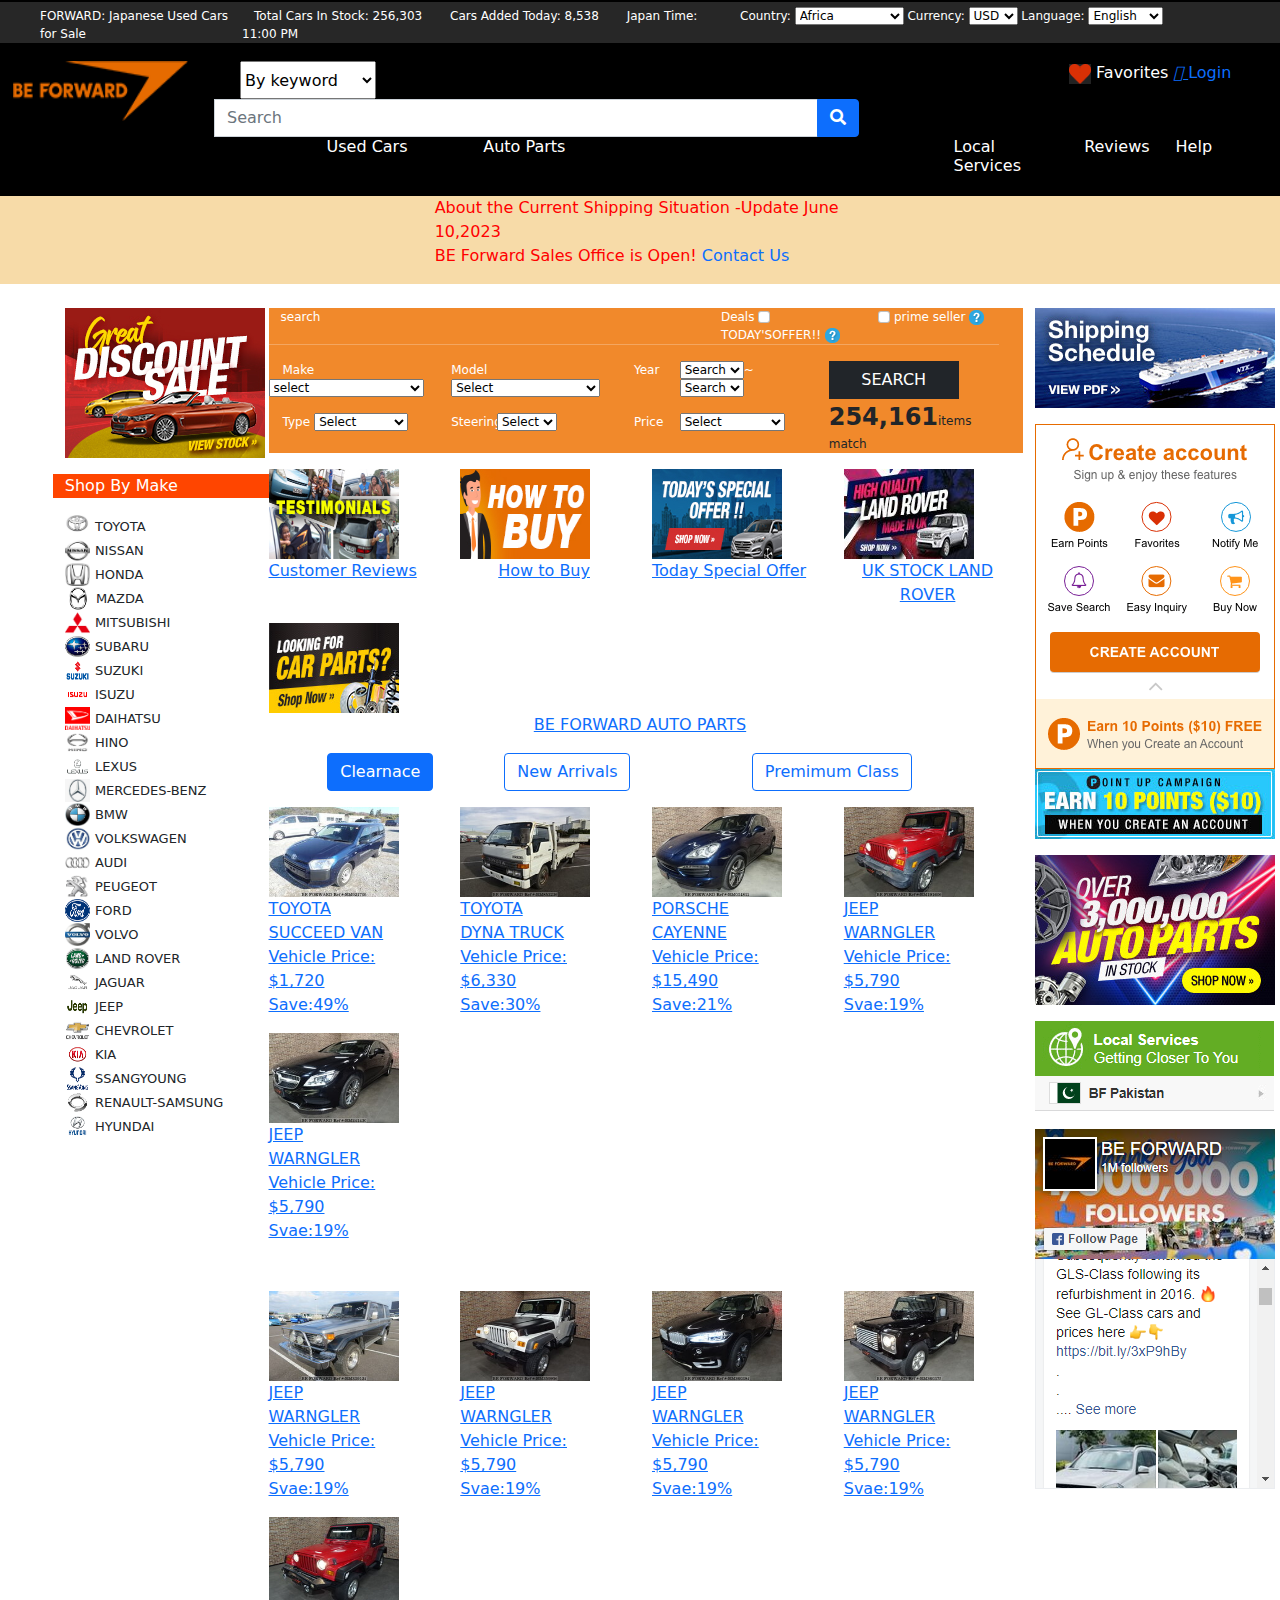
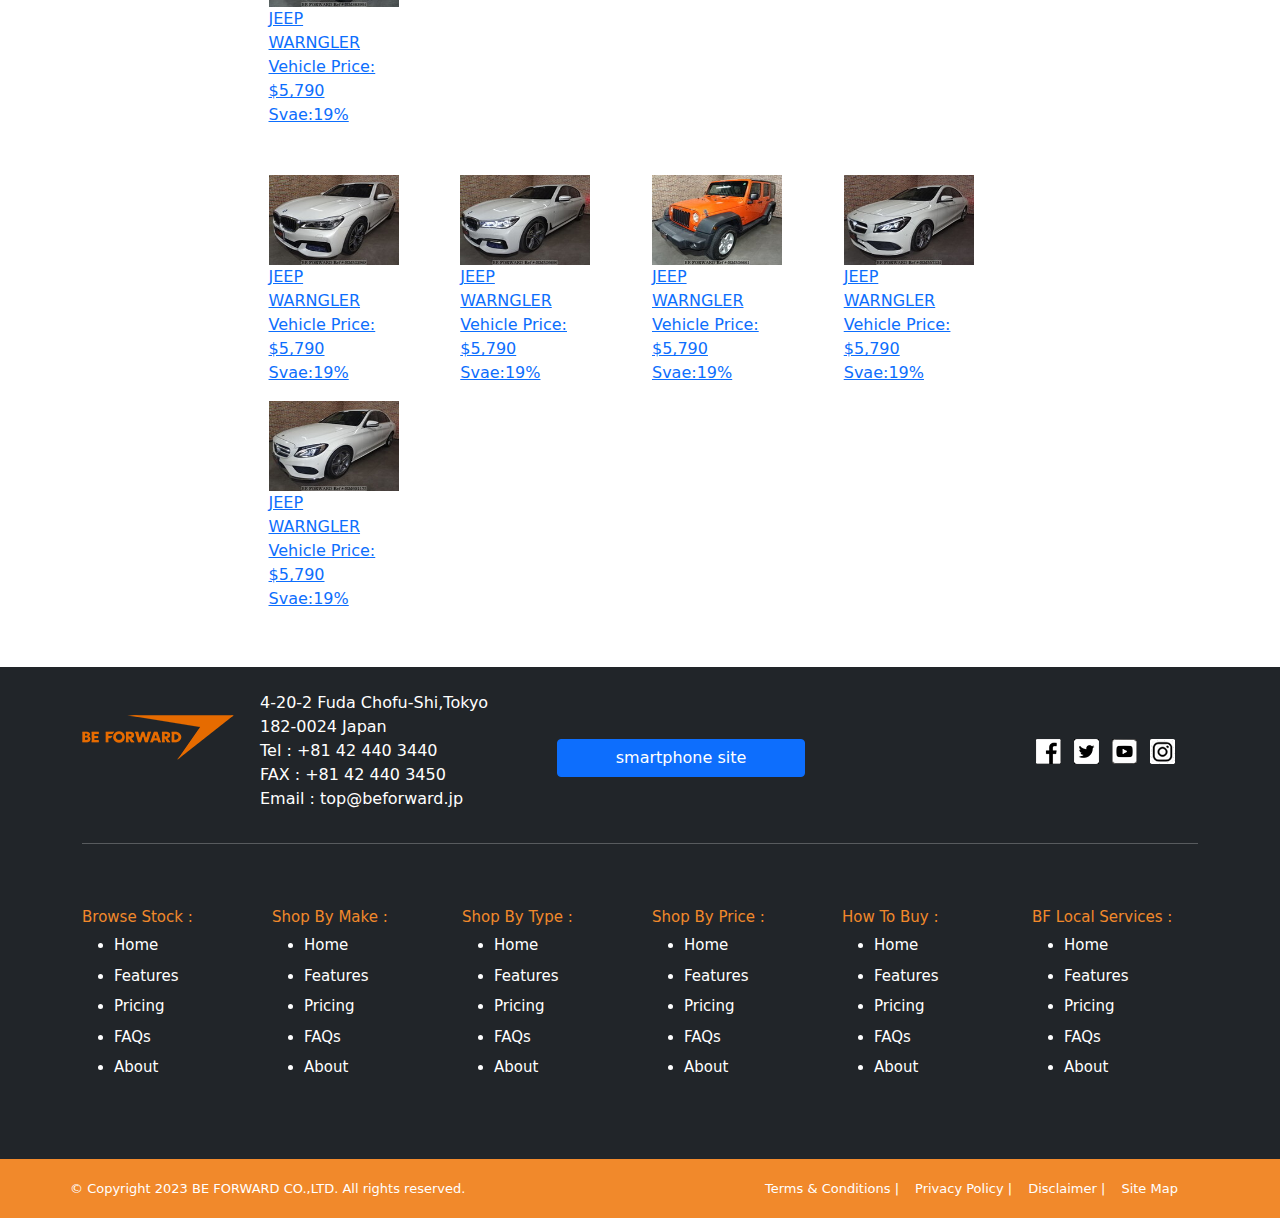
<file: index.html>
<!DOCTYPE html>
<html lang="en">

<head>
    <meta charset="UTF-8">
    <meta http-equiv="X-UA-Compatible" content="IE=edge">
    <meta name="viewport" content="width=device-width, initial-scale=1.0">
    <title>BE FORWARD: Japanese Used Cars for Sale</title>
    <link rel="stylesheet" href="assets/css/all.min.css">
    <link rel="stylesheet" href="assets/bootstrap/bootstrap.min.css">
    <link rel="stylesheet" href="https://cdnjs.cloudflare.com/ajax/libs/font-awesome/5.15.3/css/all.min.css">
    <link rel="stylesheet" href="assets/css/style.css">


</head>

<body>
    <div class="container-fluid px-0">
        <!--Portion-1-Navbr-->
        <nav id="navbar">
            <div class="row nav" id="header-top-1">
                <div class="col-2 px-0">
                    </h6> FORWARD: Japanese Used Cars for Sale</h6>
                </div>
                <div class="col-5 px-0">
                    <ul class="list-item">
                        <li>Total Cars In Stock: 256,303</li>
                        <li>Cars Added Today: 8,538</li>
                        <li>Japan Time: 11:00 PM</li>
                    </ul>
                </div>
                <div class="col px-0">Country:
                    <select name="Country" id="Country">
                        <option value="Africa">Africa</option>
                        <option value="Asia">Asia</option>
                        <option value="Europe">Europe</option>
                        <option value="North">North America</option>
                        <option value="Caribean">Caribean</option>
                        <option value="Latin">Latin America</option>
                        <option value="Oceania">Oceania</option>
                        <option value="CIS">CIS</option>
                        <option value="Other">Other</option>
                    </select>
                    Currency:
                    <select name="Currency" id="Currency">
                        <option value="USD">USD</option>
                        <option value="JPY">JPY</option>
                        <option value="EUR">EUR</option>
                        <option value="NZD">NZD</option>
                        <option value="ZAR">ZAR</option>
                        <option value="AUD">AUD</option>
                        <option value="CAD">CAD</option>
                    </select>
                    Language:
                    <select name="Language" id="Language">
                        <option value="English">English</option>
                        <option value="Francias">Francias</option>
                        <option value="Portuues">Portuues</option>
                        <option value="kiswahili">kiswahili</option>
                        <option value="Espanol">Espanol</option>
                        <option value="pyccknn">pyccknn</option>
                    </select>
                </div>

            </div>
            <!-- navbar-part-2 -->
            <div class="row nav1 pt-3">
                <div class="col-2">
                    <a href="#"><img src="assets/image/logo.png" alt="" width="175" height="60"></a>
                </div>
                <div class="col-8">
                    <div class="row">
                        <div class="col px-0 search_dropdown">
                            <select name="cars" id="cars">
                                <optgroup label="By keyword">
                                    <option value="By keyword">By keyword</option>
                                    <option value="By Ref No.">By Ref No.</option>

                                </optgroup>
                            </select>
                        </div>
                        <div class="col-10 px-0">
                            <div class="input-group">
                                <div class="form-outline">
                                    <input type="search" id="form1" class="form-control" placeholder="Search" />
                                </div>
                                <button type="button" class="btn btn-primary">
                                    <i class="fas fa-search"></i>
                                </button>
                            </div>
                        </div>
                    </div>

                </div>
                <div class="col-2 nav-lnk">
                    <img src="assets/image/navlink1.png" alt="" width="22" height="20"> <span>Favorites</span>
                    <a href="#">
                        <i class="fa-solid fa-user"></i>
                        <label for="">Login</label>
                    </a>
                </div>
                <div class="row">
                    <div class="col"></div>
                    <div class="col-6">
                        <div class="row">
                            <div class="col">
                                <div class="row">
                                    <div class="col">
                                        <h6>Used Cars</h6>
                                    </div>
                                    <div class="col">
                                        <h6>Auto Parts</h6>
                                    </div>
                                </div>
                            </div>
                            <div class="col"></div>
                        </div>
                    </div>
                    <div class="col">
                        <div class="row">
                            <div class="col-5">
                                <h6>Local Services</h6>
                            </div>
                            <div class="col">
                                <h6>Reviews</h6>
                            </div>
                            <div class="col">
                                <h6>Help</h6>
                            </div>
                        </div>
                    </div>
                </div>
            </div>
            <!-- navbar-part-3 -->
            <div class="row nav2">
                <div class="col"></div>
                <div class="col">
                    <div class="row">
                        <div class="col">
                            <p>About the Current Shipping Situation -Update June 10,2023 <br> BE Forward Sales Office is
                                Open! <a href="#">Contact Us</a></p>
                        </div>
                    </div>
                </div>
                <div class="col"></div>
            </div>
        </nav>
    </div>
    <!-- Master-Section -->

    <div class="contain  my-4 ">
        <div class=" row ">
            <div class="col-2 px-0">
                <img src="assets/image/left-sidebar-1.jpg" alt="">
                <div class="row">
                    <div class="col left-sidebar-list my-3 ">Shop By Make</div>
                    <div class="col-12">
                        <img src="assets/image/toyota-icon.jpeg" alt="" width="25px" height="23px"> <span
                            class="car-companies"> TOYOTA</span>
                    </div>
                    <div class="col-12">
                        <img src="assets/image/nissan-icon.jpeg" alt="" width="25px" height="23px"> <span
                            class="car-companies"> NISSAN</span>
                    </div>
                    <div class="col-12">
                        <img src="assets/image/honda-icon.jpeg" alt="" width="25px" height="23px"> <span
                            class="car-companies">HONDA</span>
                    </div>
                    <div class="col-12">
                        <img src="assets/image/mazda-icon.jpeg" alt="" width="26px" height="23px"> <span
                            class="car-companies">MAZDA</span>
                    </div>
                    <div class="col-12">
                        <img src="assets/image/mitsubishi-icon.png" alt="" width="25px" height="23px"> <span
                            class="car-companies">MITSUBISHI</span>
                    </div>
                    <div class="col-12">
                        <img src="assets/image/subaru-icon.jpeg" alt="" width="25px" height="23px"> <span
                            class="car-companies">SUBARU</span>
                    </div>
                    <div class="col-12">
                        <img src="assets/image/suzuki-icon.png" alt="" width="25px" height="23px"> <span
                            class="car-companies">SUZUKI</span>
                    </div>
                    <div class="col-12">
                        <img src="assets/image/isuzu-icon.png" alt="" width="25px" height="23px"> <span
                            class="car-companies">ISUZU</span>
                    </div>
                    <div class="col-12">
                        <img src="assets/image/daihatsu-icon.png" alt="" width="25px" height="23px"> <span
                            class="car-companies">DAIHATSU</span>
                    </div>
                    <div class="col-12">
                        <img src="assets/image/hino-icon.jpeg" alt="" width="25px" height="23px"> <span
                            class="car-companies">HINO</span>
                    </div>
                    <div class="col-12">
                        <img src="assets/image/lexus-icon.jpeg" alt="" width="25px" height="23px"> <span
                            class="car-companies">LEXUS</span>
                    </div>
                    <div class="col-12">
                        <img src="assets/image/mercedez-benz-icon.jpeg" alt="" width="25px" height="23px"> <span
                            class="car-companies"> MERCEDES-BENZ</span>
                    </div>
                    <div class="col-12">
                        <img src="assets/image/bmw-icon.jpeg" alt="" width="25px" height="23px"> <span
                            class="car-companies"> BMW</span>
                    </div>
                    <div class="col-12">
                        <img src="assets/image/volkswagen-icon.jpeg" alt="" width="25px" height="23px"> <span
                            class="car-companies"> VOLKSWAGEN</span>
                    </div>
                    <div class="col-12">
                        <img src="assets/image//audi-icon.png" alt="" width="25px" height="23px"> <span
                            class="car-companies"> AUDI</span>
                    </div>
                    <div class="col-12">
                        <img src="assets/image/peugeot-icon.jpeg" alt="" width="25px" height="23px"> <span
                            class="car-companies">PEUGEOT</span>
                    </div>
                    <div class="col-12">
                        <img src="assets/image/ford-icon.png" alt="" width="25px" height="23px"> <span
                            class="car-companies">FORD</span>
                    </div>
                    <div class="col-12">
                        <img src="assets/image/volvo-icon.jpeg" alt="" width="25px" height="23px"> <span
                            class="car-companies">VOLVO</span>
                    </div>
                    <div class="col-12">
                        <img src="assets/image/land-rover-icon.jpeg" alt="" width="25px" height="23px"> <span
                            class="car-companies">LAND ROVER </span>
                    </div>
                    <div class="col-12">
                        <img src="assets/image/jaguar-icon.jpeg" alt="" width="25px" height="23px"> <span
                            class="car-companies">JAGUAR</span>
                    </div>
                    <div class="col-12">
                        <img src="assets/image/jeep-icon.png" alt="" width="25px" height="23px"> <span
                            class="car-companies">JEEP</span>
                    </div>
                    <div class="col-12">
                        <img src="assets/image/chevrolet-icon.jpeg" alt="" width="25px" height="23px"> <span
                            class="car-companies">CHEVROLET</span>
                    </div>
                    <div class="col-12">
                        <img src="assets/image/kia-icon.png" alt="" width="25px" height="23px"> <span
                            class="car-companies">KIA</span>
                    </div>
                    <div class="col-12">
                        <img src="assets/image/ssangyong-icon.png" alt="" width="25px" height="23px"> <span
                            class="car-companies">SSANGYOUNG</span>
                    </div>
                    <div class="col-12">
                        <img src="assets/image/renault-samsung-icon.jpeg" alt="" width="25px" height="23px"> <span
                            class="car-companies">RENAULT-SAMSUNG</span>
                    </div>
                    <div class="col-12">
                        <img src="assets/image/hyundai-icon.png" alt="" width="25px" height="23px"> <span
                            class="car-companies">HYUNDAI</span>
                    </div>
                </div>
            </div>

            <div class="col-8">
                <div class="row master-main">
                    <div class="col">search</div>
                    <div class="col"></div>
                    <div class="col-5">
                        <div class="row">
                            <div class="col">
                                <span>Deals </span><input class="form-check-input" type="checkbox" value=""
                                    id="flexCheckDefault">
                                <label class="form-check-label" for="flexCheckDefault">
                                    <span>TODAY'SOFFER!!</span> <img src="assets/image/form_icon.png" alt="">
                                </label>
                            </div>

                            <div class="col px-0">
                                <input class="form-check-input" type="checkbox" value="" id="flexCheckDefault">
                                <label class="form-check-label" for="flexCheckDefault">
                                    prime seller <img src="assets/image/form_icon.png" alt="">
                                </label>
                            </div>
                        </div>
                    </div>
                    <div class="row">
                        <hr>
                    </div>
                    <!-- selecter -->
                    <div class="row ">
                        <div class="col">
                            <div class="row mb-3">
                                <div class="col-3 px-0 select_span">
                                    <span>Make </span>
                                </div>
                                <div class="col px-0">
                                    <select name="" id="">
                                        <option value="">select</option>
                                        <option value="TOYOTA">TOYOTA (43,594)</option>
                                        <option value="NISAN">NISAN (22,341)</option>
                                        <option value="HONDA">HONDA (18,976)</option>
                                        <option value="MITSUBISHI">MITSUBISHI (8,111)</option>
                                        <option value="SUBARU">SUBARU (6,608)</option>
                                        <option value="MAZDA">MAZDA (7,932)</option>
                                        <option value="SUZUKI">SUZUKI (25,388)</option>
                                        <option value="ISUZU">ISUZU (2,692)</option>
                                        <option value="DAIHATSU">DAIHATSU (21,501)</option>
                                        <option value="HINO">HINO (1,409)</option>
                                        <option value="UD TRUCKS">UD TRUCKS (60)</option>
                                        <option value="LEXUS">LEXUS (3,447)</option>
                                        <option value="MERCEDES">MERCEDES (12,497)</option>
                                        <option value="BMW">BMW (13,915)</option>
                                        <option value="LAND ROVER">LAND ROVER (6,514)</option>
                                        <option value="ROVER">ROVER (111)</option>
                                        <option value="JEEP">JEEP (2,111)</option>
                                        <option value="VOLKSWAGEN">VOLKSWAGEN (4,555)</option>
                                        <option value="AUDI">AUDI (3,723)</option>
                                        <option value=""></option>
                                    </select>
                                </div>
                            </div>
                            <div class="row">
                                <div class="col-3 px-0 select_span">
                                    <span> Type</span>
                                </div>
                                <div class="col px-0">
                                    <select name="" id="">
                                        <option value="Select">Select</option>
                                        <option value="Sedan">Sedan</option>
                                        <option value="Hatchback">Hatchback</option>
                                        <option value="SUV">SUV</option>
                                        <option value="Mini Van">Mini Van</option>
                                        <option value="Van">Van</option>
                                        <option value="Wagon">Wagon</option>
                                        <option value="Coupe">Coupe</option>
                                        <option value="Mini Vehicle">Mini Vehicle</option>
                                        <option value="Bus">Bus</option>
                                        <option value="Mini Bus">Mini Bus</option>
                                        <option value="Pick up">Pick up</option>
                                        <option value="Convertible">Convertible</option>
                                        <option value="Motorcycle">Motorcycle</option>
                                        <option value="Tractor">Tractor</option>
                                        <option value="Forklift">Forklift</option>
                                        <option value="Machinery">Machinery</option>
                                        <option value="Unspecified">Unspecified</option>
                                        <option value="Others">Others</option>
                                    </select>
                                </div>
                            </div>
                        </div>
                        <div class="col">
                            <div class="row mb-3">
                                <div class="col-3 px-0 ">
                                    <span>Model </span>
                                </div>
                                <div class="col px-0">
                                    <select name="" id="">
                                        <option value="">Select</option>
                                        <option value="02-7FG15">02-7FG15 (1)</option>
                                        <option value="02-8F20">02-8F20 (3)</option>
                                        <option value="02-8FD25">02-8FD25 (4)</option>
                                        <option value="02-8FD30">02-8FD30 (2)</option>
                                        <option value="02-8FG15">02-8FG15 (5)</option>
                                        <option value="02-8FGL10">02-8FGL10 (1)</option>
                                        <option value="02-8FGL15">02-8FGL15 (5)</option>
                                        <option value="02-8FGL20">02-8FGL20 (1)</option>
                                        <option value="SERIES">1 SERIES (755)</option>
                                        <option value="1007">1007 (5)</option>
                                        <option value="106">106 (11)</option>
                                        <option value="114">114 (6)</option>
                                        <option value="117">117 (9)</option>
                                        <option value="124">124 (2)</option>
                                        <option value="13FD35PAXI">13FD35PAXI (1)</option>
                                        <option value="147">147 (29)</option>
                                        <option value="155">155 (8)</option>
                                        <option value="156">156 (32)</option>
                                        <option value="156 SPOTWAGON">156 SPOTWAGON (2)</option>
                                    </select>
                                </div>
                            </div>
                            <div class="row">
                                <div class="col-3 px-0 ">
                                    <span>Steering </span>
                                </div>
                                <div class="col px-0">
                                    <select name="Steering" id="Steering">
                                        <option value="Select">Select</option>
                                        <option value="Left">Left</option>
                                        <option value="Right">Right</option>
                                    </select>
                                </div>
                            </div>

                        </div>
                        <div class="col">
                            <div class="row mb-3">
                                <div class="col-3 px-0 ">
                                    <span>Year </span>
                                </div>
                                <div class="col px-0">
                                    <select name="" id="">
                                        <option value="Search">Search</option>
                                        <option value="2024">2024</option>
                                        <option value="2023">2023</option>
                                        <option value="2022">2022</option>
                                        <option value="2021">2021</option>
                                        <option value="2020">2020</option>
                                        <option value="2019">2019</option>
                                        <option value="2018">2018</option>
                                        <option value="2017">2017</option>
                                        <option value="2016">2016</option>
                                        <option value="2015">2015</option>
                                        <option value="2014">2014</option>
                                        <option value="2013">2013</option>
                                        <option value="2012">2012</option>
                                        <option value="2011">2011</option>
                                        <option value="2010">2010</option>
                                        <option value="2009">2009</option>
                                        <option value="2008">2008</option>
                                        <option value="2007">2007</option>
                                        <option value="2006">2006</option>
                                        <option value="2005">2005</option>
                                    </select>~<select name="" id="">
                                        <option value="Search">Search</option>
                                        <option value="2024">2024</option>
                                        <option value="2023">2023</option>
                                        <option value="2022">2022</option>
                                        <option value="2021">2021</option>
                                        <option value="2020">2020</option>
                                        <option value="2019">2019</option>
                                        <option value="2018">2018</option>
                                        <option value="2017">2017</option>
                                        <option value="2016">2016</option>
                                        <option value="2015">2015</option>
                                        <option value="2014">2014</option>
                                        <option value="2013">2013</option>
                                        <option value="2012">2012</option>
                                        <option value="2011">2011</option>
                                        <option value="2010">2010</option>
                                        <option value="2009">2009</option>
                                        <option value="2008">2008</option>
                                        <option value="2007">2007</option>
                                        <option value="2006">2006</option>
                                        <option value="2005">2005</option>
                                    </select>
                                </div>
                            </div>
                            <div class="row">
                                <div class="col-3 px-0 ">
                                    <span>Price </span>
                                </div>
                                <div class="col px-0">
                                    <select name="Price" id="Price">
                                        <option value="Select">Select</option>
                                        <option value="Under $500">Under $500</option>
                                        <option value="Under $1,000">Under $1,000</option>
                                        <option value="Under $1,500">Under $1,500</option>
                                        <option value="Under $2,000">Under $2,000</option>
                                        <option value="Under $2,500">Under $2,500</option>
                                        <option value="Under $4,000">Under $4,000</option>
                                    </select>
                                </div>
                            </div>
                        </div>
                        <div class="col">
                            <div class="row">
                                <div class="col ">
                                    <button type="button" class="btn btn-dark btn-select">SEARCH</button>
                                </div>
                            </div>
                            <div class="row">
                                <div class="col">

                                    <span class="fs-4 text-dark fw-bold">254,161</span><span class=" text-dark ">items
                                        match</span>
                                </div>
                            </div>
                        </div>
                    </div>
                </div>
                <!-- new row -->
                <div class="row mt-3">
                    <div class="col">
                        <a href="#"> <img src="assets/image/card1.jpg" alt="" width="130" height="90">
                            <p>Customer Reviews</p>
                        </a>
                    </div>
                    <div class="col">
                        <a href="#"><img src="assets/image/card2.jpg" alt="" width="130" height="90">
                            <p class="text-center">How to Buy</p>
                        </a>
                    </div>
                    <div class="col">
                        <a href="#"><img src="assets/image/card3.jpg" alt="" width="130" height="90">
                            <p>Today Special Offer</p>
                        </a>
                    </div>
                    <div class="col">
                        <a href="#"><img src="assets/image/card4.jpeg" alt="" width="130" height="90">
                            <p class="text-center">UK STOCK LAND ROVER</p>
                        </a>
                    </div>
                    <div class="col">
                        <a href="#"><img src="assets/image/card5.jpg" alt="" width="130" height="90">
                            <P class="text-center">BE FORWARD AUTO PARTS</P>
                        </a>
                    </div>
                    <div class="row">
                        <div class="col text-center px-0 mx-0">
                            <button type="button" class="btn btn-primary" data-bs-toggle="button"
                                autocomplete="off">Clearnace</button>
                        </div>
                        <div class="col px-0 mx-0">
                            <button type="button" class="btn btn-outline-primary" data-bs-toggle="button"
                                autocomplete="off" aria-pressed="true">New Arrivals</button>
                        </div>
                        <div class="col text-left px-0 mx-0">
                            <button type="button" class="btn btn-outline-primary" data-bs-toggle="button"
                                autocomplete="off">Premimum Class</button>
                        </div>
                    </div>
                    <!-- Mster-Section-Portion-2 -->
                    <div class="container-fluid my-3">
                        <div class="row">
                            <div class="col">
                                <a href="#">
                                    <img src="assets/image/card6.jpeg" alt="" width="130px" height="90px">
                                    <p>TOYOTA <br>
                                        SUCCEED VAN <br>
                                        Vehicle Price: <br>
                                        $1,720 <br>
                                        Save:49%
                                    </p>
                                </a>
                            </div>
                            <div class="col">
                                <a href="#">
                                    <img src="assets/image/card7.jpeg" alt="" width="130px" height="90px">
                                    <p>TOYOTA <br>
                                        DYNA TRUCK <br>
                                        Vehicle Price: <br>
                                        $6,330 <br>
                                        Save:30%
                                    </p>
                                </a>
                            </div>
                            <div class="col">
                                <a href="#">
                                    <img src="assets/image/card8.jpeg" alt="" width="130px" height="90px">
                                    <p>
                                        PORSCHE <br>
                                        CAYENNE <br>
                                        Vehicle Price: <br>
                                        $15,490 <br>
                                        Save:21%
                                    </p>
                                </a>
                            </div>
                            <div class="col">
                                <a href="#">
                                    <img src="assets/image/card9.jpeg" alt="" width="130px" height="90px">
                                    <p>JEEP <br>
                                        WARNGLER <br>
                                        Vehicle Price: <br>
                                        $5,790 <br>
                                        Svae:19%
                                    </p>
                                </a>
                            </div>
                            <div class="col">
                                <a href="#">
                                    <img src="assets/image/card10.jpeg" alt="" width="130px" height="90px">
                                    <p>JEEP <br>
                                        WARNGLER <br>
                                        Vehicle Price: <br>
                                        $5,790 <br>
                                        Svae:19%
                                    </p>
                                </a>
                            </div>
                        </div>
                    </div>
                    <div class="container-fluid my-3">
                        <div class="row">
                            <div class="col">
                                <a href="#">
                                    <img src="assets/image/card11.jpg" alt="" width="130px" height="90px">
                                    <p>JEEP <br>
                                        WARNGLER <br>
                                        Vehicle Price: <br>
                                        $5,790 <br>
                                        Svae:19%
                                    </p>
                                </a>
                            </div>
                            <div class="col">
                                <a href="#">
                                    <img src="assets/image/card12.jpeg" alt="" width="130px" height="90px">
                                    <p>JEEP <br>
                                        WARNGLER <br>
                                        Vehicle Price: <br>
                                        $5,790 <br>
                                        Svae:19%
                                    </p>
                                </a>
                            </div>
                            <div class="col">
                                <a href="#">
                                    <img src="assets/image/card13.jpeg" alt="" width="130px" height="90px">
                                    <p>JEEP <br>
                                        WARNGLER <br>
                                        Vehicle Price: <br>
                                        $5,790 <br>
                                        Svae:19%
                                    </p>
                                </a>
                            </div>
                            <div class="col">
                                <a href="#">
                                    <img src="assets/image/card14.jpeg" alt="" width="130px" height="90px">
                                    <p>JEEP <br>
                                        WARNGLER <br>
                                        Vehicle Price: <br>
                                        $5,790 <br>
                                        Svae:19%
                                    </p>
                                </a>
                            </div>
                            <div class="col">
                                <a href="#">
                                    <img src="assets/image/card15.jpeg" alt="" width="130px" height="90px">
                                    <p>JEEP <br>
                                        WARNGLER <br>
                                        Vehicle Price: <br>
                                        $5,790 <br>
                                        Svae:19%
                                    </p>
                                </a>
                            </div>
                        </div>
                    </div>
                    <div class="container-fluid my-3">
                        <div class="row">
                            <div class="col">
                                <a href="#">
                                    <img src="assets/image/card16.jpeg" alt="" width="130px" height="90px">
                                    <p>JEEP <br>
                                        WARNGLER <br>
                                        Vehicle Price: <br>
                                        $5,790 <br>
                                        Svae:19%
                                    </p>
                                </a>
                            </div>
                            <div class="col">
                                <a href="#">
                                    <img src="assets/image/card17.jpeg" alt="" width="130px" height="90px">
                                    <p>JEEP <br>
                                        WARNGLER <br>
                                        Vehicle Price: <br>
                                        $5,790 <br>
                                        Svae:19%
                                    </p>
                                </a>
                            </div>
                            <div class="col">
                                <a href="#">
                                    <img src="assets/image/card18.jpeg" alt="" width="130px" height="90px">
                                    <p>JEEP <br>
                                        WARNGLER <br>
                                        Vehicle Price: <br>
                                        $5,790 <br>
                                        Svae:19%
                                    </p>
                                </a>
                            </div>
                            <div class="col">
                                <a href="#">
                                    <img src="assets/image/card19.jpeg" alt="" width="130px" height="90px">
                                    <p>JEEP <br>
                                        WARNGLER <br>
                                        Vehicle Price: <br>
                                        $5,790 <br>
                                        Svae:19%
                                    </p>
                                </a>
                            </div>
                            <div class="col">
                                <a href="#">
                                    <img src="assets/image/card20.jpeg" alt="" width="130px" height="90px">
                                    <p>JEEP <br>
                                        WARNGLER <br>
                                        Vehicle Price: <br>
                                        $5,790 <br>
                                        Svae:19%
                                    </p>
                                </a>
                            </div>
                        </div>
                    </div>
                </div>
            </div>

            <div class="col-2">
                <img src="assets/image/right-sidebar-1.jpg" alt="">
                <div class="container-fluid my-3 px-0">
                    <div class="row">
                        <div class="col">
                            <img src="assets/image/creat-right-1.png" alt="">
                            <img src="assets/image/creat-right-2.jpg" alt="">
                        </div>
                    </div>

                    <div class="container-fluid my-3 px-0">
                        <div class="row">
                            <div class="col">
                                <img src="assets/image/creat-right-3.jpg" alt="">
                            </div>
                        </div>
                        <div class="container-fluid my-3 px-0">
                            <div class="row">
                                <div class="col">
                                    <img src="assets/image/creat-right-4.png" alt="">
                                </div>
                            </div>
                            <div class="container-fluid my-3 px-0">
                                <div class="row">
                                    <div class="col">
                                        <img src="assets/image/creat-right-5.png" alt="">
                                    </div>
                                </div>
                            </div>
                        </div>

                    </div>
                </div>
            </div>
        </div>
    </div>
    <!-- Footer -->
    <div class=" text-white bg-dark">
        <div class="container">
            <div class="row pt-4">
                <div class="col-2 pt-4">
                    <img src="assets/image/logo.png" alt="">
                </div>
                <div class="col px-0    ">
                    <p>
                        4-20-2 Fuda Chofu-Shi,Tokyo <br>
                        182-0024 Japan <br>
                        Tel : +81 42 440 3440 <br>
                        FAX : +81 42 440 3450 <br>
                        Email : top@beforward.jp
                    </p>
                </div>
                <div class="col-5 pt-5">
                    <button type="button" class="btn btn-primary footer-btn  " data-bs-toggle="button"
                        autocomplete="off" aria-pressed="true">smartphone site</button>
                </div>
                <div class="col-2 pt-5">

                    <img class="mx-1" src="assets/image/icon_facebook.gif" alt="">
                    <img class="mx-1" src="assets/image/icon_twitter.gif" alt="">
                    <img class="mx-1" src="assets/image/icon_youtube.gif" alt="">
                    <img class="mx-1" src="assets/image/icon_instagram.png" alt="">

                </div>
            </div>
            <hr>

            <footer class="py-5">
                <div class="row">
                    <div class="col-6 col-md-2 mb-3">
                        <h5 class="footer-list-section">Browse Stock :</h5>
                        <ul class="footer-nav-item">
                            <li class="nav-item mb-2"><a href="#" class="nav-link p-0 text-white">Home</a></li>
                            <li class="nav-item mb-2"><a href="#" class="nav-link p-0 text-white">Features</a></li>
                            <li class="nav-item mb-2"><a href="#" class="nav-link p-0 text-white">Pricing</a></li>
                            <li class="nav-item mb-2"><a href="#" class="nav-link p-0 text-white">FAQs</a></li>
                            <li class="nav-item mb-2"><a href="#" class="nav-link p-0 text-white">About</a></li>
                        </ul>
                    </div>

                    <div class="col-6 col-md-2 mb-3">
                        <h5 class="footer-list-section">Shop By Make :</h5>
                        <ul class="footer-nav-item">
                            <li class="nav-item mb-2"><a href="#" class="nav-link p-0 text-white">Home</a></li>
                            <li class="nav-item mb-2"><a href="#" class="nav-link p-0 text-white">Features</a></li>
                            <li class="nav-item mb-2"><a href="#" class="nav-link p-0 text-white">Pricing</a></li>
                            <li class="nav-item mb-2"><a href="#" class="nav-link p-0 text-white">FAQs</a></li>
                            <li class="nav-item mb-2"><a href="#" class="nav-link p-0 text-white">About</a></li>
                        </ul>
                    </div>

                    <div class="col-6 col-md-2 mb-3">
                        <h5 class="footer-list-section">Shop By Type :</h5>
                        <ul class="footer-nav-item">
                            <li class="nav-item mb-2"><a href="#" class="nav-link p-0 text-white">Home</a></li>
                            <li class="nav-item mb-2"><a href="#" class="nav-link p-0 text-white">Features</a></li>
                            <li class="nav-item mb-2"><a href="#" class="nav-link p-0 text-white">Pricing</a></li>
                            <li class="nav-item mb-2"><a href="#" class="nav-link p-0 text-white">FAQs</a></li>
                            <li class="nav-item mb-2"><a href="#" class="nav-link p-0 text-white">About</a></li>
                        </ul>
                    </div>
                    <div class="col-6 col-md-2 mb-3">
                        <h5 class="footer-list-section">Shop By Price :</h5>
                        <ul class="footer-nav-item">
                            <li class="nav-item mb-2"><a href="#" class="nav-link p-0 text-white">Home</a></li>
                            <li class="nav-item mb-2"><a href="#" class="nav-link p-0 text-white">Features</a></li>
                            <li class="nav-item mb-2"><a href="#" class="nav-link p-0 text-white">Pricing</a></li>
                            <li class="nav-item mb-2"><a href="#" class="nav-link p-0 text-white">FAQs</a></li>
                            <li class="nav-item mb-2"><a href="#" class="nav-link p-0 text-white">About</a></li>
                        </ul>
                    </div>
                    <div class="col-6 col-md-2 mb-3 ">
                        <h5 class="footer-list-section">How To Buy :</h5>
                        <ul class="footer-nav-item">
                            <li class="nav-item mb-2"><a href="#" class="nav-link p-0 text-white">Home</a></li>
                            <li class="nav-item mb-2"><a href="#" class="nav-link p-0 text-white">Features</a></li>
                            <li class="nav-item mb-2"><a href="#" class="nav-link p-0 text-white">Pricing</a></li>
                            <li class="nav-item mb-2"><a href="#" class="nav-link p-0 text-white">FAQs</a></li>
                            <li class="nav-item mb-2"><a href="#" class="nav-link p-0 text-white">About</a></li>
                        </ul>
                    </div>
                    <div class="col-6 col-md-2 mb-3">
                        <h5 class="footer-list-section">BF Local Services :</h5>
                        <ul class="footer-nav-item">
                            <li class="nav-item mb-2"><a href="#" class="nav-link p-0 text-white">Home</a></li>
                            <li class="nav-item mb-2"><a href="#" class="nav-link p-0 text-white">Features</a></li>
                            <li class="nav-item mb-2"><a href="#" class="nav-link p-0 text-white">Pricing</a></li>
                            <li class="nav-item mb-2"><a href="#" class="nav-link p-0 text-white">FAQs</a></li>
                            <li class="nav-item mb-2"><a href="#" class="nav-link p-0 text-white">About</a></li>
                        </ul>
                    </div>
                </div>
            </footer>
            <!--Footer-2  -->
        </div>
    </div>

    <div class="container-fluid px-0  ">
        <div class="d-flex flex-column flex-sm-row py-1  justify-content-between   footer-2">
            <div class="container footer-end">
                <div class="row">
                    <div class="col">
                        <p>© Copyright 2023 BE FORWARD CO.,LTD. All rights reserved.</p>

                    </div>
                    <div class="col-2"></div>
                    <div class="col">
                        <ul class="list-unstyled d-flex footer-2-li">
                            <li class="ms-3"><a href="#">Terms & Conditions |</a></li>

                            <li class="ms-3"><a href="#">Privacy Policy |</a></li>

                            <li class="ms-3"><a href="#">Disclaimer |</a></li>
                            <li class="ms-3"><a href="#">Site Map</a></li>
                        </ul>
                    </div>
                </div>

            </div>

        </div>
    </div>
</body>

</html>
</file>
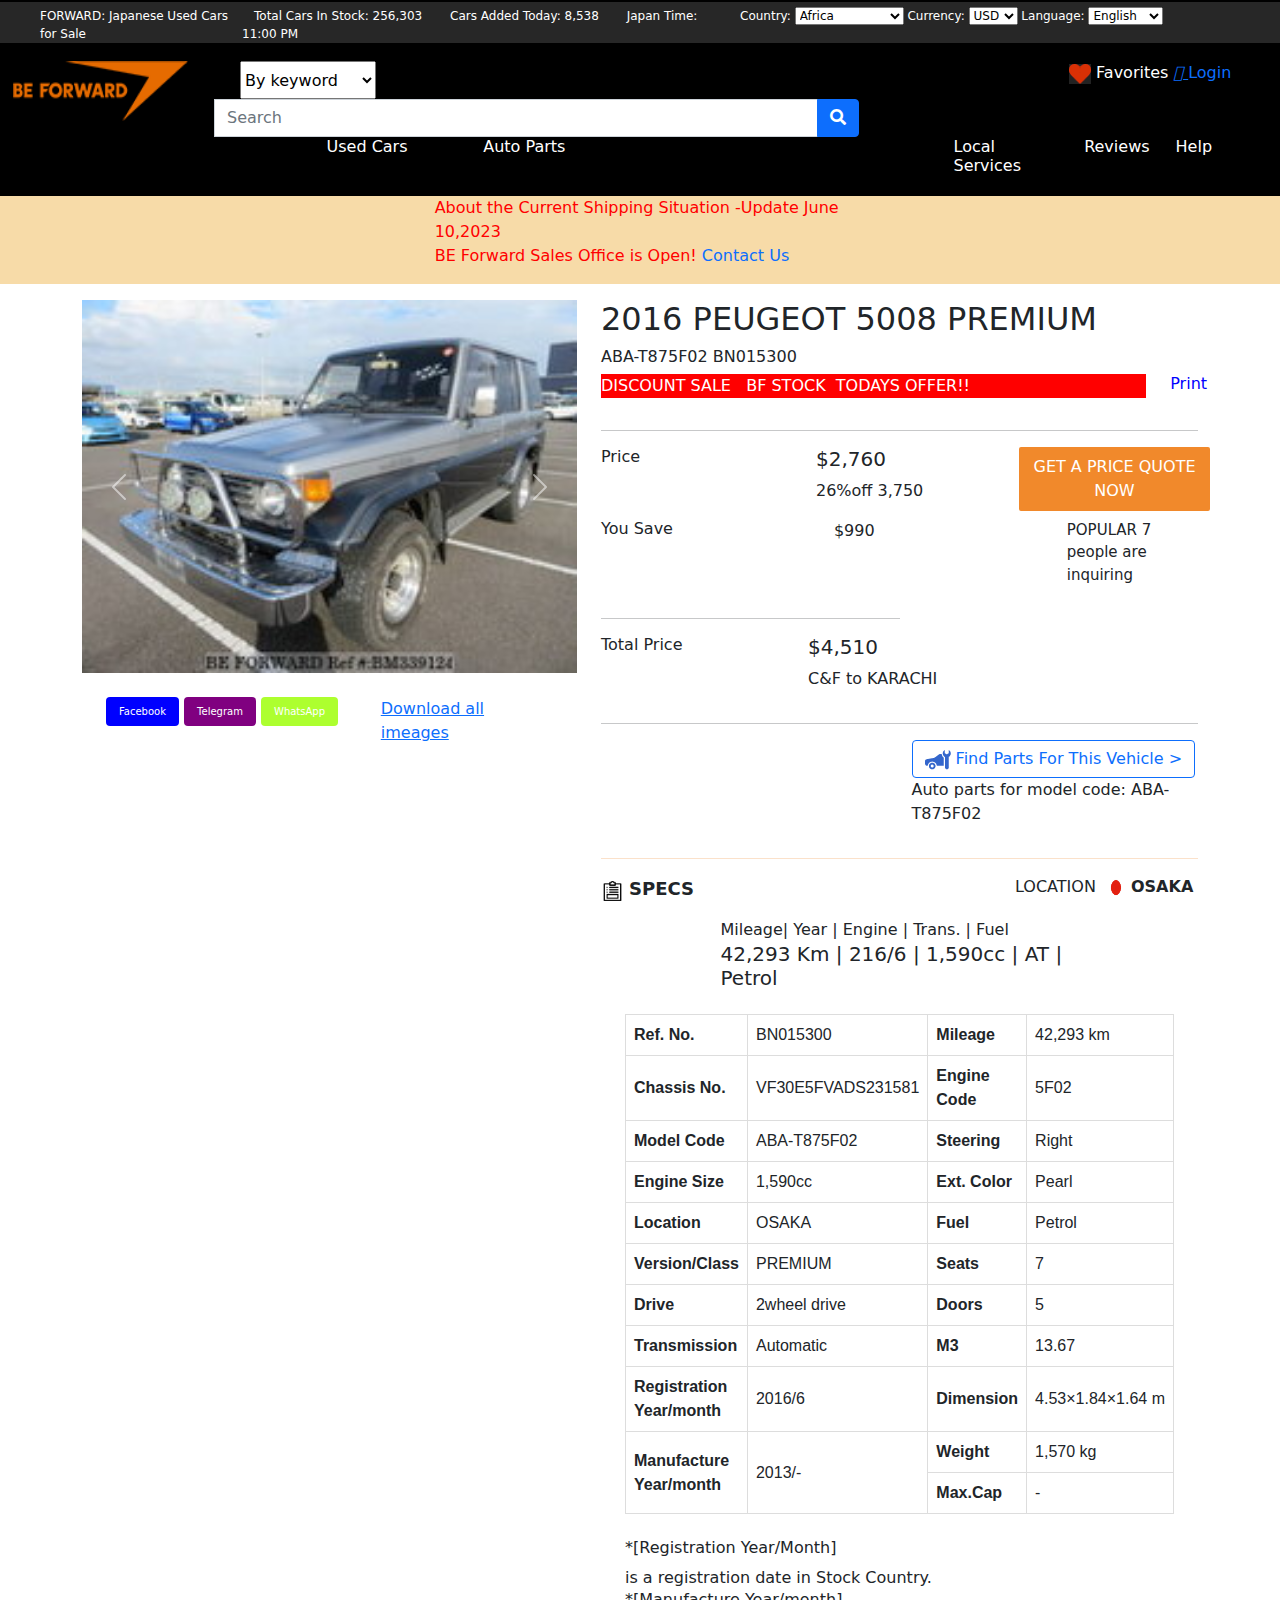
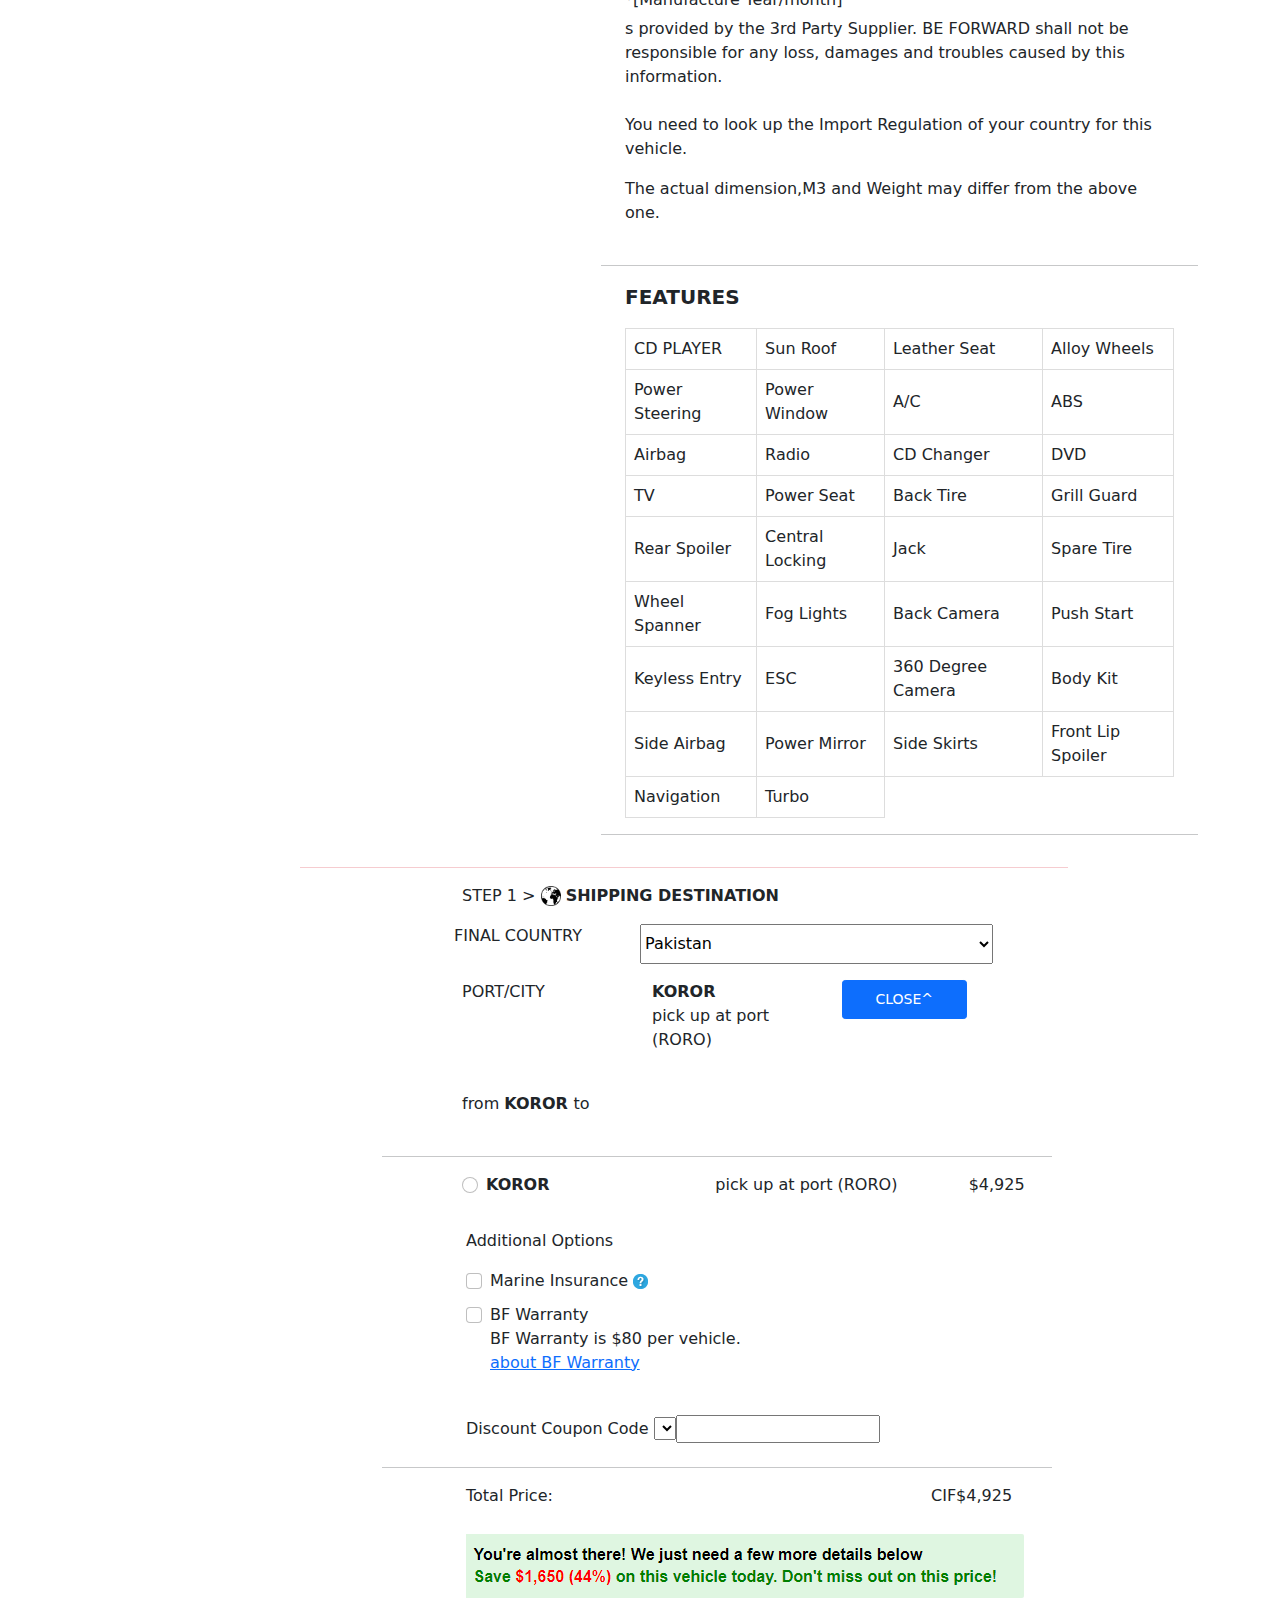
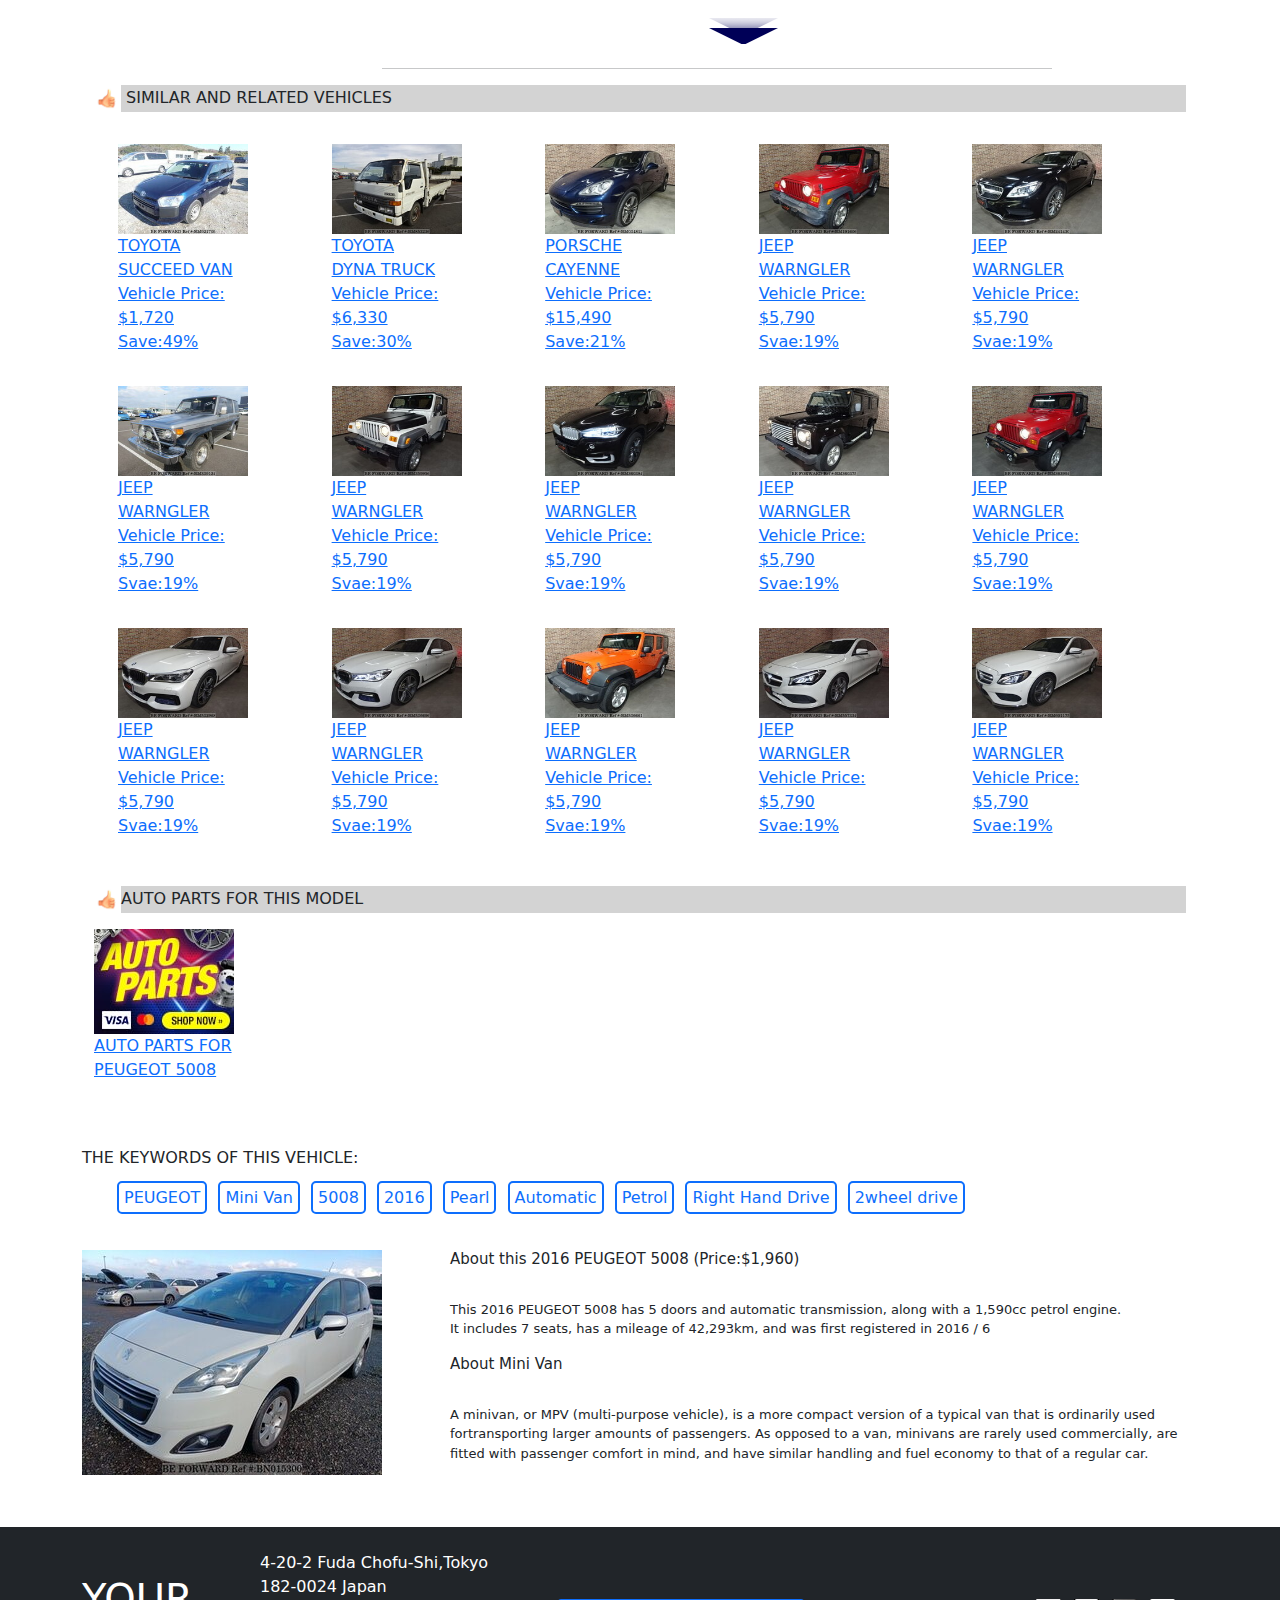
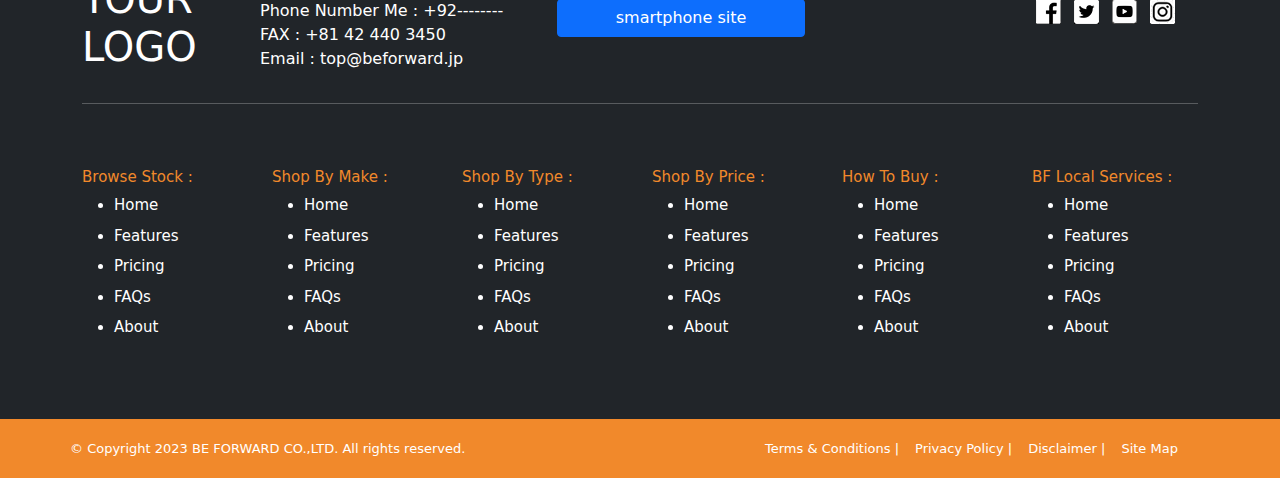
<file: product.html>
<!DOCTYPE html>
<html lang="en">

<head>
    <meta charset="UTF-8">
    <meta http-equiv="X-UA-Compatible" content="IE=edge">
    <meta name="viewport" content="width=device-width, initial-scale=1.0">
    <title>Product Page</title>
    <link rel="stylesheet" href="assets/css/all.min.css">
    <link rel="stylesheet" href="assets/bootstrap/bootstrap.min.css">
    <link rel="stylesheet" href="https://cdnjs.cloudflare.com/ajax/libs/font-awesome/5.15.3/css/all.min.css">
    <link rel="stylesheet" href="assets/css/product.css">
</head>

<body>
    <div class="container-fluid px-0">
        <!--Portion-1-Navbr-->
        <nav id="navbar">
            <div class="row nav" id="header-top-1">
                <div class="col-2 px-0">
                    </h6> FORWARD: Japanese Used Cars for Sale</h6>
                </div>
                <div class="col-5 px-0">
                    <ul class="list-item">
                        <li>Total Cars In Stock: 256,303</li>
                        <li>Cars Added Today: 8,538</li>
                        <li>Japan Time: 11:00 PM</li>
                    </ul>
                </div>
                <div class="col px-0">Country:
                    <select name="Country" id="Country">
                        <option value="Africa">Africa</option>
                        <option value="Asia">Asia</option>
                        <option value="Europe">Europe</option>
                        <option value="North">North America</option>
                        <option value="Caribean">Caribean</option>
                        <option value="Latin">Latin America</option>
                        <option value="Oceania">Oceania</option>
                        <option value="CIS">CIS</option>
                        <option value="Other">Other</option>
                    </select>
                    Currency:
                    <select name="Currency" id="Currency">
                        <option value="USD">USD</option>
                        <option value="JPY">JPY</option>
                        <option value="EUR">EUR</option>
                        <option value="NZD">NZD</option>
                        <option value="ZAR">ZAR</option>
                        <option value="AUD">AUD</option>
                        <option value="CAD">CAD</option>
                    </select>
                    Language:
                    <select name="Language" id="Language">
                        <option value="English">English</option>
                        <option value="Francias">Francias</option>
                        <option value="Portuues">Portuues</option>
                        <option value="kiswahili">kiswahili</option>
                        <option value="Espanol">Espanol</option>
                        <option value="pyccknn">pyccknn</option>
                    </select>
                </div>

            </div>
            <!-- navbar-part-2 -->
            <div class="row nav1 pt-3">
                <div class="col-2">
                    <a href="#"><img src="assets/image/logo.png" alt="" width="175" height="60"></a>
                </div>
                <div class="col-8">
                    <div class="row">
                        <div class="col px-0 search_dropdown">
                            <select name="cars" id="cars">
                                <optgroup label="By keyword">
                                    <option value="By keyword">By keyword</option>
                                    <option value="By Ref No.">By Ref No.</option>

                                </optgroup>
                            </select>
                        </div>
                        <div class="col-10 px-0">
                            <div class="input-group">
                                <div class="form-outline">
                                    <input type="search" id="form1" class="form-control" placeholder="Search" />
                                </div>
                                <button type="button" class="btn btn-primary">
                                    <i class="fas fa-search"></i>
                                </button>
                            </div>
                        </div>
                    </div>

                </div>
                <div class="col-2 nav-lnk">
                    <img src="assets/image/navlink1.png" alt="" width="22" height="20"> <span>Favorites</span>
                    <a href="#">
                        <i class="fa-solid fa-user"></i>
                        <label for="">Login</label>
                    </a>
                </div>
                <div class="row">
                    <div class="col"></div>
                    <div class="col-6">
                        <div class="row">
                            <div class="col">
                                <div class="row">
                                    <div class="col">
                                        <h6>Used Cars</h6>
                                    </div>
                                    <div class="col">
                                        <h6>Auto Parts</h6>
                                    </div>
                                </div>
                            </div>
                            <div class="col"></div>
                        </div>
                    </div>
                    <div class="col">
                        <div class="row">
                            <div class="col-5">
                                <h6>Local Services</h6>
                            </div>
                            <div class="col">
                                <h6>Reviews</h6>
                            </div>
                            <div class="col">
                                <h6>Help</h6>
                            </div>
                        </div>
                    </div>
                </div>
            </div>
            <!-- navbar-part-3 -->
            <div class="row nav2">
                <div class="col"></div>
                <div class="col">
                    <div class="row">
                        <div class="col">
                            <p>About the Current Shipping Situation -Update June 10,2023 <br> BE Forward Sales Office is
                                Open! <a href="#">Contact Us</a></p>
                        </div>
                    </div>
                </div>
                <div class="col"></div>
            </div>
        </nav>
    </div>
    <!-- Product-Main -->
    <div class="container my-3">
        <div class="row">
            <div class="col">
                <div id="carouselExampleFade" class="carousel slide " data-bs-ride="carousel">
                    <div class="carousel-inner">
                        <div class="carousel-item active">
                            <img src="assets/image/card11.jpg" class="d-block w-100" alt="...">
                        </div>
                        <div class="carousel-item">
                            <img src="assets/image/card1.jpg" class="d-block w-100" alt="...">
                        </div>
                        <div class="carousel-item">
                            <img src="assets/image/product/s3.jpg" class="d-block w-100" alt="...">
                        </div>
                    </div>
                    <button class="carousel-control-prev" type="button" data-bs-target="#carouselExampleFade"
                        data-bs-slide="prev">
                        <span class="carousel-control-prev-icon" aria-hidden="true"></span>
                        <span class="visually-hidden">Previous</span>
                    </button>
                    <button class="carousel-control-next" type="button" data-bs-target="#carouselExampleFade"
                        data-bs-slide="next">
                        <span class="carousel-control-next-icon" aria-hidden="true"></span>
                        <span class="visually-hidden">Next</span>
                    </button>
                </div>
                <!-- row -->
               <div class="container my-4">
                <div class="row">
                    <div class="col-7">
                <span> <button type="button" class="btn btn-facebook">Facebook </button>
                            <button type="button" class="btn btn-telegram">Telegram </button>
                            <button type="button" class="btn btn-whatsapp">WhatsApp </button>
                        </span>
                    </div>
                    <div class="col-5">
                        <a href="#"> Download all imeages</a>
                    </div>
                </div>
               </div>
            </div>
            <div class="col">
                <h2>2016 PEUGEOT 5008 PREMIUM</h2>
                <h6>ABA-T875F02 BN015300</h6>
                <div class="row">
                    <div class="col">
                        <p class="para">DISCOUNT SALE &nbsp; BF <span>STOCK</span>&nbsp; TODAYS OFFER!!</P>
                    </div>
                    <div class="col-1">
                        <h6 class="print">Print</h6>
                    </div>
                </div>
                <hr>
                <div class="row">
                    <div class="col">
                        <h6>Price</h6>
                    </div>
                    <div class="col">
                        <h5>$2,760</h5>
                        <p>26%off 3,750</p>
                    </div>
                    <div class="col px-0">
                        <button type="button" class="btn btn-2nd-row" data-bs-toggle="button" autocomplete="off">
                            <i class="icon-mail"></i>
                            GET A PRICE QUOTE NOW
                        </button>
                    </div>
                </div>
                <div class="row">
                    <div class="col">
                        <h6>You Save</h6>
                    </div>
                    <div class="col">$990</div>
                    <div class="col-3 ">
                        <p class="text-row3"><span>POPULAR</span> 7 people are inquiring</p>
                    </div>
                </div>
                <hr class="hr-2">
                <div class="row">
                    <div class="col">
                        <h6>Total Price</h6>
                    </div>
                    <div class="col-8">
                        <h5>$4,510</h5>
                        <p>C&F to KARACHI</p>
                    </div>
                </div>
                <hr>
                <div class="row">
                    <div class="col"></div>
                    <div class="col-6">
                        <button type="button" class="btn btn-outline-primary" data-bs-toggle="button"
                            autocomplete="off">
                            <span><img src="assets/image/product/btn-parts_icon.png" alt=""> Find Parts For This Vehicle
                                ></span>
                        </button>
                        <p>Auto parts for model code: <span>ABA-T875F02</span></p>
                    </div>
                </div>
                <hr class="hr-3">
                <div class="row">
                    <div class="col">
                        <img src="assets/image/product/specs-icon.png" width="23px" height="20px" alt="file-icon">
                        <span class="specs-h">SPECS</span>
                    </div>
                    <div class="col-4">
                        <span>LOCATION</span> <span><img src="assets/image/product/specs-icon2.png" width="30px"
                                height="25px" alt=""><b>OSAKA</b></span>
                    </div>
                </div>
                <div class="container my-3">
                    <div class="row">
                        <div class="col-2"></div>
                        <div class="col-8">
                            <span>Mileage| Year | Engine | Trans. | Fuel </span><br>
                            <h5>42,293 Km | 216/6 | 1,590cc | AT | Petrol</h5>
                        </div>
                    </div>
                </div>
                <div class="container">
                    <div class="row">
                        <div class="col">
                            <table  cellpadding="0" cellspacing="0" class="table-1">
                                <tbody>
                                    <tr>
                                        <th class="gray">Ref. No.</th>
                                        <td>BN015300</td>
                                        <th class="gray">Mileage</th>
                                        <td> 42,293 km
                                        </td>
                                    </tr>
                                    <tr>
                                        <th class="gray">Chassis No.</th>
                                        <td>VF30E5FVADS231581</td>
                                        <th class="gray">Engine Code</th>
                                        <td>5F02</td>
                                    </tr>
                                    <tr>
                                        <th class="gray">Model Code</th>
                                        <td>
                                            ABA-T875F02
                                        </td>
                                        <th class="gray">Steering</th>
                                        <td>Right</td>
                                    </tr>
                                    <tr>
                                        <th class="gray">Engine Size</th>
                                        <td>1,590cc</td>
                                        <th class="gray">Ext. Color</th>
                                        <td>Pearl</td>
                                    </tr>
                                    <tr>
                                        <th class="gray">Location</th>
                                        <td>OSAKA</td>
                                        <th class="gray">Fuel</th>
                                        <td>Petrol</td>
                                    </tr>
                                    <tr>
                                        <th class="gray">Version/Class</th>
                                        <td>PREMIUM</td>
                                        <th class="gray-cell">Seats</th>
                                        <td>7</td>
                                    </tr>
                                    <tr>
                                        <th class="gray">Drive</th>
                                        <td>2wheel drive</td>
                                        <th class="gray-cell">Doors</th>
                                        <td>5</td>
                                    </tr>
                                    <tr>
                                        <th class="gray">Transmission</th>
                                        <td>Automatic</td>
                                        <th class="gray-cell">M3</th>
                                        <td>13.67</td>
                                    </tr>
                                    <tr>
                                        <th class="gray"><span class="orange">Registration<br>Year/month</span></th>
                                        <td>2016/6</td>
                                        <th class="gray-cell">Dimension</th>
                                        <td> 4.53×1.84×1.64&nbsp;m</td>
                                    </tr>


                                    <tr>
                                        <th class="gray" rowspan="2"><span
                                                class="green">Manufacture<br>Year/month</span></th>
                                        <td rowspan="2">
                                            2013/-
                                        </td>
                                        <th class="gray-cell">Weight</th>
                                        <td>1,570 kg</td>
                                    </tr>

                                    <tr>
                                        <th class="gray-cell">Max.Cap</th>
                                        <td>-</td>
                                    </tr>
                                </tbody>
                            </table>
                        </div>
                    </div>
                </div>
                <div class="container my-4">
                    <div class="row">
                        <div class="col">
                            <h6>*[Registration Year/Month]</h6><span>is a registration date in Stock Country.</span>
                            <h6>*[Manufacture Year/month]</h6><span>s provided by the 3rd Party Supplier. BE FORWARD shall not be <br>
                                responsible for any loss, damages and troubles caused by this information.
                            </span> <br><br>
                            <p>You need to look up the Import Regulation of your country for this vehicle.</p>
                            <p>The actual dimension,M3 and Weight may differ from the above one.</p>
                        </div>
                    </div>
                </div>
                <hr>
                <div class="container">
                    <p class="table2-p">FEATURES</p>
                    <div class="row">
                        <div class="col">
                           <table cellpadding="10" cellspacing="10" class="table-2">
                            <tbody>
                                <tr>
                                    <td>CD PLAYER</td>
                                    <td>Sun Roof</td>
                                    <td>Leather Seat</td>
                                    <td>Alloy Wheels</td>
                                </tr>
                                <tr>
                                    <td>Power Steering</td>
                                    <td>Power Window</td>
                                    <td>A/C</td>
                                    <td>ABS</td>
                                </tr>
                                <tr>
                                    <td>Airbag</td>
                                    <td>Radio</td>
                                    <td>CD Changer</td>
                                    <td>DVD</td>
                                </tr>
                                <tr>
                                    <td>TV</td>
                                    <td>Power Seat</td>
                                    <td>Back Tire</td>
                                    <td>Grill Guard</td>
                                </tr>
                                <tr>
                                    <td>Rear Spoiler</td>
                                    <td>Central Locking</td>
                                    <td>Jack</td>
                                    <td>Spare Tire</td>
                                </tr>
                                <tr>
                                    <td>Wheel Spanner</td>
                                    <td>Fog Lights</td>
                                    <td>Back Camera</td>
                                    <td>Push Start</td>
                                </tr>
                                <tr>
                                    <td>Keyless Entry</td>
                                    <td>ESC</td>
                                    <td>360 Degree Camera</td>
                                    <td>Body Kit</td>
                                </tr>
                                <tr>
                                    <td>Side Airbag</td>
                                    <td>Power Mirror</td>
                                    <td>Side Skirts</td>
                                    <td>Front Lip Spoiler</td>
                                </tr>
                                <tr>
                                    <td>Navigation</td>
                                    <td>Turbo</td>
                                </tr>
                            </tbody>
                           </table>
                        </div>
                    </div>
                </div>
                <hr>
            </div>
        </div>
    </div>
   <b> <hr class="hr-center bg-danger"></b>
   <div class="container">
    <div class="row">
        <div class="col"></div>
        <div class="col">
            <span>STEP 1 >  <img src="assets/image/product/global-icon.png" alt="" width="20px" height="20px">
                 <b>SHIPPING DESTINATION</b>
            </span>
        </div>
        <div class="col"></div>
    </div>
    <div class="container my-3">
        <div class="row">
            <div class="col-4"></div>
            <div class="col px-0  "><p>FINAL COUNTRY</p></div>
            <div class="col px-0">
                <select name="" id="country">
                    <option value="Pakistan">Pakistan</option>
                    <option value="Afganistan">Afganistan</option>
                    <option value="Albania">Albania</option>
                    <option value="Algeria">Algeria</option>
                    <option value="American-Samoa">American-Samoa</option>
                    <option value="Anagola">Anagola</option>
                    <option value="Anaguilla">Anaguilla</option>
                    <option value="Antigua and Barbuda">Antigua and Barbuda</option>
                    <option value="Argentina">Argentina</option>
                    <option value="Armenia">Armenia</option>
                    <option value="Aruba">Aruba</option>
                    <option value="Austria">Austria</option>
                    <option value="Bharamas">Bharamas</option>
                    <option value="Bahrain">Bahrain</option>
                    <option value="Bangladash">Bangladash</option>
                    <option value="Belgium">Belgium</option>
                    <option value="Beliz">Beliz</option>
                    <option value="Barbados">Barbados</option>
                    <option value="Brazil">Brazil</option>
                    <option value="Buhtan">Buhtan</option>
                    <option value="Benin">Benin</option>
                    <option value="Bermuda">Bermuda</option>
                </select>
            </div>
            <div class="col-4"></div>
        </div>
    </div>
    <div class="row">
        <div class="col-4"></div>
        <div class="col">
            <p>PORT/CITY</p>
        </div>
        <div class="col">
            <p><b>KOROR</b><br>
            pick up at port (RORO)</p>
        </div>
        <div class="col-4">
            <button type="button" class="btn btn-primary btn-sm">CLOSE^</button>
        </div>
    </div>
    <div class="row my-4">
        <div class="col-4"></div>
        <div class="col">
            <p>
                from <b> KOROR </b> to</p>
        </div>
    </div>
    <hr class="hr-center">
    <div class="container px-0">
        <div class="row" >
            <div class="col-4"></div>
            <div class="col">
                <div class="form-check">
                    <input class="form-check-input" type="radio" name="flexRadioDefault" id="flexRadioDefault1">
                    <label class="form-check-label" for="flexRadioDefault1">
                      <b>KOROR</b>
                    </label>
                  </div>
            </div>
            <div class="col"><p>pick up at port (RORO)</p></div>
            <div class="col"><p>$4,925</p></div>
        </div>
    </div>
    <div class="container my-3">
        <div class="row">
            <div class="col-4"></div>
            <div class="col">Additional Options</div>
        </div>
    </div>
    <div class="container my-2">
        <div class="row">
            <div class="col-4"></div>
            <div class="col">
                <div class="form-check">
                    <input class="form-check-input" type="checkbox" value="" id="flexCheckDefault">
                   <span>Marine Insurance <img src="assets/image/form_icon.png" alt=""></span>
                  </div>
            </div>
    </div>
    </div>
    <div class="container my-2">
        <div class="row">
            <div class="col-4"></div>
            <div class="col">
                <div class="form-check">
                    <input class="form-check-input" type="checkbox" value="" id="flexCheckDefault">
                   <span>BF Warranty <br> 
                    <p>BF Warranty is $80 per vehicle.<br>
                    <a href="#">about BF Warranty</a></p>
                </span>
                  </div>
            </div>
    </div>
    </div>
    <div class="container my-4">
        <div class="row">
            <div class="col-4"></div>
            <div class="col">
                <span>Discount Coupon Code <select name="" id="">
                    <input type="text">
                </select></span>
            </div>
    </div>
    </div>
    <hr class="hr-center">
   <div class="container">
    <div class="row">
        <div class="col-4"></div>
        <div class="col">Total Price:</div>
        <div class="col">
            <div class="row">
                <div class="col-3"></div>
                <div class="col">CIF$4,925</div>
            </div>
        </div>
    </div>
   </div>
    <div class="container my-4">
        <div class="row">
            <div class="col-4"></div>
            <div class="col"><img src="assets/image/product/drop-img.png" alt=""></div>
            <div class="col"></div>
        </div>
    </div>
    <hr class="hr-center">
    <!-- <div class="container">
        <div class="row">
            <div class="col-4"></div>
            <div class="col">
                <span>STEP 2 > <img src="assets/image/product/msg-icon.png" alt="" width="23px" height="23px">
                <b>GET A QUOTE</b>
                </span>
            </div>
        </div>
    </div> -->
    <div class="container my-3">
            <p class="related-vechile">
                <span>
                  <img src="assets/image/product/thumb-icon.jpeg" alt="" width="27px" height="27px">  SIMILAR AND RELATED VEHICLES
            </span>
            </p>
    </div>


    <div class="container ">
        <div class="row">
            <div class="col">
                <div class="container my-3">
                    <div class="row">
                        <div class="col">
                            <a href="#">
                                <img src="assets/image/card6.jpeg" alt="" width="130px" height="90px">
                                <p>TOYOTA <br>
                                    SUCCEED VAN <br>
                                    Vehicle Price: <br>
                                    $1,720 <br>
                                    Save:49%
                                </p>
                            </a>
                        </div>
                        <div class="col">
                            <a href="#">
                                <img src="assets/image/card7.jpeg" alt="" width="130px" height="90px">
                                <p>TOYOTA <br>
                                    DYNA TRUCK <br>
                                    Vehicle Price: <br>
                                    $6,330 <br>
                                    Save:30%
                                </p>
                            </a>
                        </div>
                        <div class="col">
                            <a href="#">
                                <img src="assets/image/card8.jpeg" alt="" width="130px" height="90px">
                                <p>
                                    PORSCHE <br>
                                    CAYENNE <br>
                                    Vehicle Price: <br>
                                    $15,490 <br>
                                    Save:21%
                                </p>
                            </a>
                        </div>
                        <div class="col">
                            <a href="#">
                                <img src="assets/image/card9.jpeg" alt="" width="130px" height="90px">
                                <p>JEEP <br>
                                    WARNGLER <br>
                                    Vehicle Price: <br>
                                    $5,790 <br>
                                    Svae:19%
                                </p>
                            </a>
                        </div>
                        <div class="col">
                            <a href="#">
                                <img src="assets/image/card10.jpeg" alt="" width="130px" height="90px">
                                <p>JEEP <br>
                                    WARNGLER <br>
                                    Vehicle Price: <br>
                                    $5,790 <br>
                                    Svae:19%
                                </p>
                            </a>
                        </div>
                    </div>
                </div>
                <div class="container my-3">
                    <div class="row">
                        <div class="col">
                            <a href="#">
                                <img src="assets/image/card11.jpg" alt="" width="130px" height="90px">
                                <p>JEEP <br>
                                    WARNGLER <br>
                                    Vehicle Price: <br>
                                    $5,790 <br>
                                    Svae:19%
                                </p>
                            </a>
                        </div>
                        <div class="col">
                            <a href="#">
                                <img src="assets/image/card12.jpeg" alt="" width="130px" height="90px">
                                <p>JEEP <br>
                                    WARNGLER <br>
                                    Vehicle Price: <br>
                                    $5,790 <br>
                                    Svae:19%
                                </p>
                            </a>
                        </div>
                        <div class="col">
                            <a href="#">
                                <img src="assets/image/card13.jpeg" alt="" width="130px" height="90px">
                                <p>JEEP <br>
                                    WARNGLER <br>
                                    Vehicle Price: <br>
                                    $5,790 <br>
                                    Svae:19%
                                </p>
                            </a>
                        </div>
                        <div class="col">
                            <a href="#">
                                <img src="assets/image/card14.jpeg" alt="" width="130px" height="90px">
                                <p>JEEP <br>
                                    WARNGLER <br>
                                    Vehicle Price: <br>
                                    $5,790 <br>
                                    Svae:19%
                                </p>
                            </a>
                        </div>
                        <div class="col">
                            <a href="#">
                                <img src="assets/image/card15.jpeg" alt="" width="130px" height="90px">
                                <p>JEEP <br>
                                    WARNGLER <br>
                                    Vehicle Price: <br>
                                    $5,790 <br>
                                    Svae:19%
                                </p>
                            </a>
                        </div>
                    </div>
                </div>
                <div class="container my-3">
                    <div class="row">
                        <div class="col">
                            <a href="#">
                                <img src="assets/image/card16.jpeg" alt="" width="130px" height="90px">
                                <p>JEEP <br>
                                    WARNGLER <br>
                                    Vehicle Price: <br>
                                    $5,790 <br>
                                    Svae:19%
                                </p>
                            </a>
                        </div>
                        <div class="col">
                            <a href="#">
                                <img src="assets/image/card17.jpeg" alt="" width="130px" height="90px">
                                <p>JEEP <br>
                                    WARNGLER <br>
                                    Vehicle Price: <br>
                                    $5,790 <br>
                                    Svae:19%
                                </p>
                            </a>
                        </div>
                        <div class="col">
                            <a href="#">
                                <img src="assets/image/card18.jpeg" alt="" width="130px" height="90px">
                                <p>JEEP <br>
                                    WARNGLER <br>
                                    Vehicle Price: <br>
                                    $5,790 <br>
                                    Svae:19%
                                </p>
                            </a>
                        </div>
                        <div class="col">
                            <a href="#">
                                <img src="assets/image/card19.jpeg" alt="" width="130px" height="90px">
                                <p>JEEP <br>
                                    WARNGLER <br>
                                    Vehicle Price: <br>
                                    $5,790 <br>
                                    Svae:19%
                                </p>
                            </a>
                        </div>
                        <div class="col">
                            <a href="#">
                                <img src="assets/image/card20.jpeg" alt="" width="130px" height="90px">
                                <p>JEEP <br>
                                    WARNGLER <br>
                                    Vehicle Price: <br>
                                    $5,790 <br>
                                    Svae:19%
                                </p>
                            </a>
                        </div>
                    </div>
                </div>
            </div>
            <!-- <div class="col"></div> -->
        </div>
    </div>

    <div class="container my-3">
        <p class="related-vechile">
            <span>
            <img src="assets/image/product/thumb-icon.jpeg" alt="" width="27px" height="27px">AUTO PARTS FOR THIS MODEL
        </span>
        </p>
</div>
<div class="container my-2 ">
    <div class="row">
        <div class="col-3">
            <a href="#">
                <img src="assets/image/product/auto-parts.jpg" alt="">
            <p>AUTO PARTS FOR <br> PEUGEOT 5008</p>
            </a>
        </div>
        
    </div>
</div>
<div class="container my-5 px-0">
    <div class="row">
        <div class="col"><p>THE KEYWORDS OF THIS VEHICLE:</p></div>
        </div>
        <div class="row">
            <div class="col">
                <ul class="product-detail">
                    <li><a href="#">PEUGEOT</a></li>
                    <li><a href="#">Mini Van</a></li>
                    <li><a href="#">5008</a></li>
                    <li><a href="#">2016</a></li>
                    <li><a href="#">Pearl</a></li>
                    <li><a href="#">Automatic</a></li>
                    <li><a href="#">Petrol</a></li>
                    <li><a href="#">Right Hand Drive</a></li>
                    <li><a href="#">2wheel drive</a></li>
                </ul>
            </div>
        </div><br>
        <div class="row">
            <div class="col"><img src="assets/image/product/detail-vehicle.jpg" alt=""></div>
            <div class="col-8 px-0">
                <h5 class="detail-text-heading">About this 2016 PEUGEOT 5008 (Price:$1,960)</h5><br>
                <p class="detail-text-para">
                    This 2016 PEUGEOT 5008 has 5 doors and automatic transmission, along with a 1,590cc petrol engine. <br> 
                    It includes 7 seats, has a mileage of 42,293km, and was first registered in 2016 / 6
                </p>
                <h5 class="detail-text-heading">About Mini Van</h5><br>
                <p class="detail-text-para">
                    A minivan, or MPV (multi-purpose vehicle), is a more compact version of a typical van that is ordinarily used fortransporting larger amounts of passengers. As opposed to a van, minivans are rarely used commercially, are fitted with passenger comfort in mind, and have similar handling and fuel economy to that of a regular car.
                </p>
            </div>
    </div>
</div>

   </div>
    <!-- Footer -->
    <div class=" text-white bg-dark">
        <div class="container">
            <div class="row pt-4">
                <div class="col-2 pt-4">
                    <!-- <img src="assets/image/logo.png" alt=""> -->
                    <h1>YOUR LOGO</h1>
                </div>
                <div class="col px-0    ">
                    <p>
                        4-20-2 Fuda Chofu-Shi,Tokyo <br>
                        182-0024 Japan <br>
                        Phone Number Me : +92-------- <br>
                        FAX : +81 42 440 3450 <br>
                        Email : top@beforward.jp
                    </p>
                </div>
                <div class="col-5 pt-5">
                    <button type="button" class="btn btn-primary footer-btn  " data-bs-toggle="button"
                        autocomplete="off" aria-pressed="true">smartphone site</button>
                </div>
                <div class="col-2 pt-5">

                    <img class="mx-1" src="assets/image/icon_facebook.gif" alt="">
                    <img class="mx-1" src="assets/image/icon_twitter.gif" alt="">
                    <img class="mx-1" src="assets/image/icon_youtube.gif" alt="">
                    <img class="mx-1" src="assets/image/icon_instagram.png" alt="">

                </div>
            </div>
            <hr>

            <footer class="py-5">
                <div class="row">
                    <div class="col-6 col-md-2 mb-3">
                        <h5 class="footer-list-section">Browse Stock :</h5>
                        <ul class="footer-nav-item">
                            <li class="nav-item mb-2"><a href="#" class="nav-link p-0 text-white">Home</a></li>
                            <li class="nav-item mb-2"><a href="#" class="nav-link p-0 text-white">Features</a></li>
                            <li class="nav-item mb-2"><a href="#" class="nav-link p-0 text-white">Pricing</a></li>
                            <li class="nav-item mb-2"><a href="#" class="nav-link p-0 text-white">FAQs</a></li>
                            <li class="nav-item mb-2"><a href="#" class="nav-link p-0 text-white">About</a></li>
                        </ul>
                    </div>

                    <div class="col-6 col-md-2 mb-3">
                        <h5 class="footer-list-section">Shop By Make :</h5>
                        <ul class="footer-nav-item">
                            <li class="nav-item mb-2"><a href="#" class="nav-link p-0 text-white">Home</a></li>
                            <li class="nav-item mb-2"><a href="#" class="nav-link p-0 text-white">Features</a></li>
                            <li class="nav-item mb-2"><a href="#" class="nav-link p-0 text-white">Pricing</a></li>
                            <li class="nav-item mb-2"><a href="#" class="nav-link p-0 text-white">FAQs</a></li>
                            <li class="nav-item mb-2"><a href="#" class="nav-link p-0 text-white">About</a></li>
                        </ul>
                    </div>

                    <div class="col-6 col-md-2 mb-3">
                        <h5 class="footer-list-section">Shop By Type :</h5>
                        <ul class="footer-nav-item">
                            <li class="nav-item mb-2"><a href="#" class="nav-link p-0 text-white">Home</a></li>
                            <li class="nav-item mb-2"><a href="#" class="nav-link p-0 text-white">Features</a></li>
                            <li class="nav-item mb-2"><a href="#" class="nav-link p-0 text-white">Pricing</a></li>
                            <li class="nav-item mb-2"><a href="#" class="nav-link p-0 text-white">FAQs</a></li>
                            <li class="nav-item mb-2"><a href="#" class="nav-link p-0 text-white">About</a></li>
                        </ul>
                    </div>
                    <div class="col-6 col-md-2 mb-3">
                        <h5 class="footer-list-section">Shop By Price :</h5>
                        <ul class="footer-nav-item">
                            <li class="nav-item mb-2"><a href="#" class="nav-link p-0 text-white">Home</a></li>
                            <li class="nav-item mb-2"><a href="#" class="nav-link p-0 text-white">Features</a></li>
                            <li class="nav-item mb-2"><a href="#" class="nav-link p-0 text-white">Pricing</a></li>
                            <li class="nav-item mb-2"><a href="#" class="nav-link p-0 text-white">FAQs</a></li>
                            <li class="nav-item mb-2"><a href="#" class="nav-link p-0 text-white">About</a></li>
                        </ul>
                    </div>
                    <div class="col-6 col-md-2 mb-3 ">
                        <h5 class="footer-list-section">How To Buy :</h5>
                        <ul class="footer-nav-item">
                            <li class="nav-item mb-2"><a href="#" class="nav-link p-0 text-white">Home</a></li>
                            <li class="nav-item mb-2"><a href="#" class="nav-link p-0 text-white">Features</a></li>
                            <li class="nav-item mb-2"><a href="#" class="nav-link p-0 text-white">Pricing</a></li>
                            <li class="nav-item mb-2"><a href="#" class="nav-link p-0 text-white">FAQs</a></li>
                            <li class="nav-item mb-2"><a href="#" class="nav-link p-0 text-white">About</a></li>
                        </ul>
                    </div>
                    <div class="col-6 col-md-2 mb-3">
                        <h5 class="footer-list-section">BF Local Services :</h5>
                        <ul class="footer-nav-item">
                            <li class="nav-item mb-2"><a href="#" class="nav-link p-0 text-white">Home</a></li>
                            <li class="nav-item mb-2"><a href="#" class="nav-link p-0 text-white">Features</a></li>
                            <li class="nav-item mb-2"><a href="#" class="nav-link p-0 text-white">Pricing</a></li>
                            <li class="nav-item mb-2"><a href="#" class="nav-link p-0 text-white">FAQs</a></li>
                            <li class="nav-item mb-2"><a href="#" class="nav-link p-0 text-white">About</a></li>
                        </ul>
                    </div>
                </div>
            </footer>
            <!--Footer-2  -->
        </div>
    </div>

    <div class="container-fluid px-0  ">
        <div class="d-flex flex-column flex-sm-row py-1  justify-content-between   footer-2">
            <div class="container footer-end">
                <div class="row">
                    <div class="col">
                        <p>© Copyright 2023 BE FORWARD CO.,LTD. All rights reserved.</p>

                    </div>
                    <div class="col-2"></div>
                    <div class="col">
                        <ul class="list-unstyled d-flex footer-2-li">
                            <li class="ms-3"><a href="#">Terms & Conditions |</a></li>

                            <li class="ms-3"><a href="#">Privacy Policy |</a></li>

                            <li class="ms-3"><a href="#">Disclaimer |</a></li>
                            <li class="ms-3"><a href="#">Site Map</a></li>
                        </ul>
                    </div>
                </div>

            </div>

        </div>
    </div>
</body>

</html>
</file>
<file: assets/css/style.css>
*{
    margin: 0px;
    padding: 0px;
}
#header-top-1{
    height: 45px;
    padding: 5px 50px ;
}
.nav{
    border: 2px solid black;
    background-color: rgba(0, 0, 0, 0.849);
    color: white;
    font-size: 12px;
    padding: 0px  15px;
}
.list-item li{
    display: inline;
    position: relative;
    right: 30px;
    margin: 0px 12px;

}
.nav1{
    background-color: black;
    color: white;
    padding: 13px;

}
.form-outline{
    width: 85%;
}
.form-control{
    border-radius: 0px;
}
.search_dropdown{

}
#cars{
    height: 38px;
    margin-left: 26px;
}
.nav-lnk{
    padding: 0px 3px ;
}
.nav2{
    background-color: rgb(247, 219, 168);
    color: red;
}
.nav2 p a{
    text-decoration: none;
}
.master-main{
    background-color: #f1892b;
    color: white;
    /* margin-right: 0px; */
    margin-left: 0px;
    font-size:  12px;


}.select_span{
    padding-left: 14px!important;
}
.btn-select{
    border-radius: 0px;
    width: 130px;
}
.left-sidebar-list{
    background-color: orangered;
    color: white;
}
.car-companies{
    font-size: 13px;
}
.contain{
    width:88%;
    margin:auto
}
.footer-btn{
    width: 55%;
}
.footer-list-section{
    color: #f1892b;
    font-size: 15px;
}
.footer-nav-item{
    font-size: 15px;
}
.nav-item li :hover{
    color: #f1892b;
}
.footer-2{
    background-color: #f1892b;
    color: white;
}
.footer-2-li a{
    text-decoration: none;
    color: white;
}
.footer-end{
    font-size: 13px;
    padding: 16px 0 0px 0px;
}
</file>
<file: assets/css/product.css>
*{
    margin: 0px;
    padding: 0px;
}
#header-top-1{
    height: 45px;
    padding: 5px 50px ;
}
.nav{
    border: 2px solid black;
    background-color: rgba(0, 0, 0, 0.849);
    color: white;
    font-size: 12px;
    padding: 0px  15px;
}
.list-item li{
    display: inline;
    position: relative;
    right: 30px;
    margin: 0px 12px;

}
.nav1{
    background-color: black;
    color: white;
    padding: 13px;

}
.form-outline{
    width: 85%;
}
.form-control{
    border-radius: 0px;
}
.search_dropdown{

}
#cars{
    height: 38px;
    margin-left: 26px;
}
.nav-lnk{
    padding: 0px 3px ;
}
.nav2{
    background-color: rgb(247, 219, 168);
    color: red;
}
.nav2 p a{
    text-decoration: none;
}
/* product */
.btn-whatsapp{
    background-color: greenyellow;
    color: white;
    font-size: 10px;
}
.btn-telegram{
    background-color: purple;
    color: white;
    font-size: 10px;
}
.btn-facebook{
    background-color: blue;
    color: white;
    font-size: 10px;
}
.para{
    background-color: red;
    color: white;
}
.print{
    color: blue;
}
.hr-2{
    width: 50%;
}
.btn-2nd-row{
    width: 100%;
    border: 2px solid #f1892b;
    border-radius: 2px;
    background-color: #f1892b;
    color: white;
}
.btn-2nd-row:hover{
    color: wheat;
}
.text-row3{
    font-size: 15px;
}
.hr-3{
    color: #f1892b;
}
.specs-h{
    font-weight: bold;
    font-size: 18px;
}
.table-1{
    border: 1px solid #dddddd;
  text-align: left;
  padding: 8px;
  font-family: arial, sans-serif;
  border-collapse: collapse;
  /* width: 100%; */
}
td, th {
    border: 1px solid #dddddd;
    text-align: left;
    padding: 8px;
  }
.table2-p{
font-weight: bold;
font-size: 20px;
}

.hr-center{
    width: 60%;
    margin-left: 300px;
}
#country{
    width: 190%;
    height: 100%;
}
.btn-sm{
    width: 35%;
    height: 45%;
    text-align: center;
}
.related-vechile{
    background-color: lightgray;
}
.detail-text-heading{
    font-size: 15px;
}
.detail-text-para{
    font-size: 13px;
}
.product-detail li{
    display: inline;
    border: 2px solid #0d6efd;
    border-radius: 5px;
    margin: 0px 3px;
    text-align: center;
    padding: 5px;
}
.product-detail li a{
    text-decoration: none;
}
.product-detail li a:hover{
    text-decoration:underline;
}
/* footer */
.footer-btn{
    width: 55%;
}
.footer-list-section{
    color: #f1892b;
    font-size: 15px;
}
.footer-nav-item{
    font-size: 15px;
}
.nav-item li :hover{
    color: #f1892b;
}
.footer-2{
    background-color: #f1892b;
    color: white;
}
.footer-2-li a{
    text-decoration: none;
    color: white;
}
.footer-end{
    font-size: 13px;
    padding: 16px 0 0px 0px;
}
</file>
